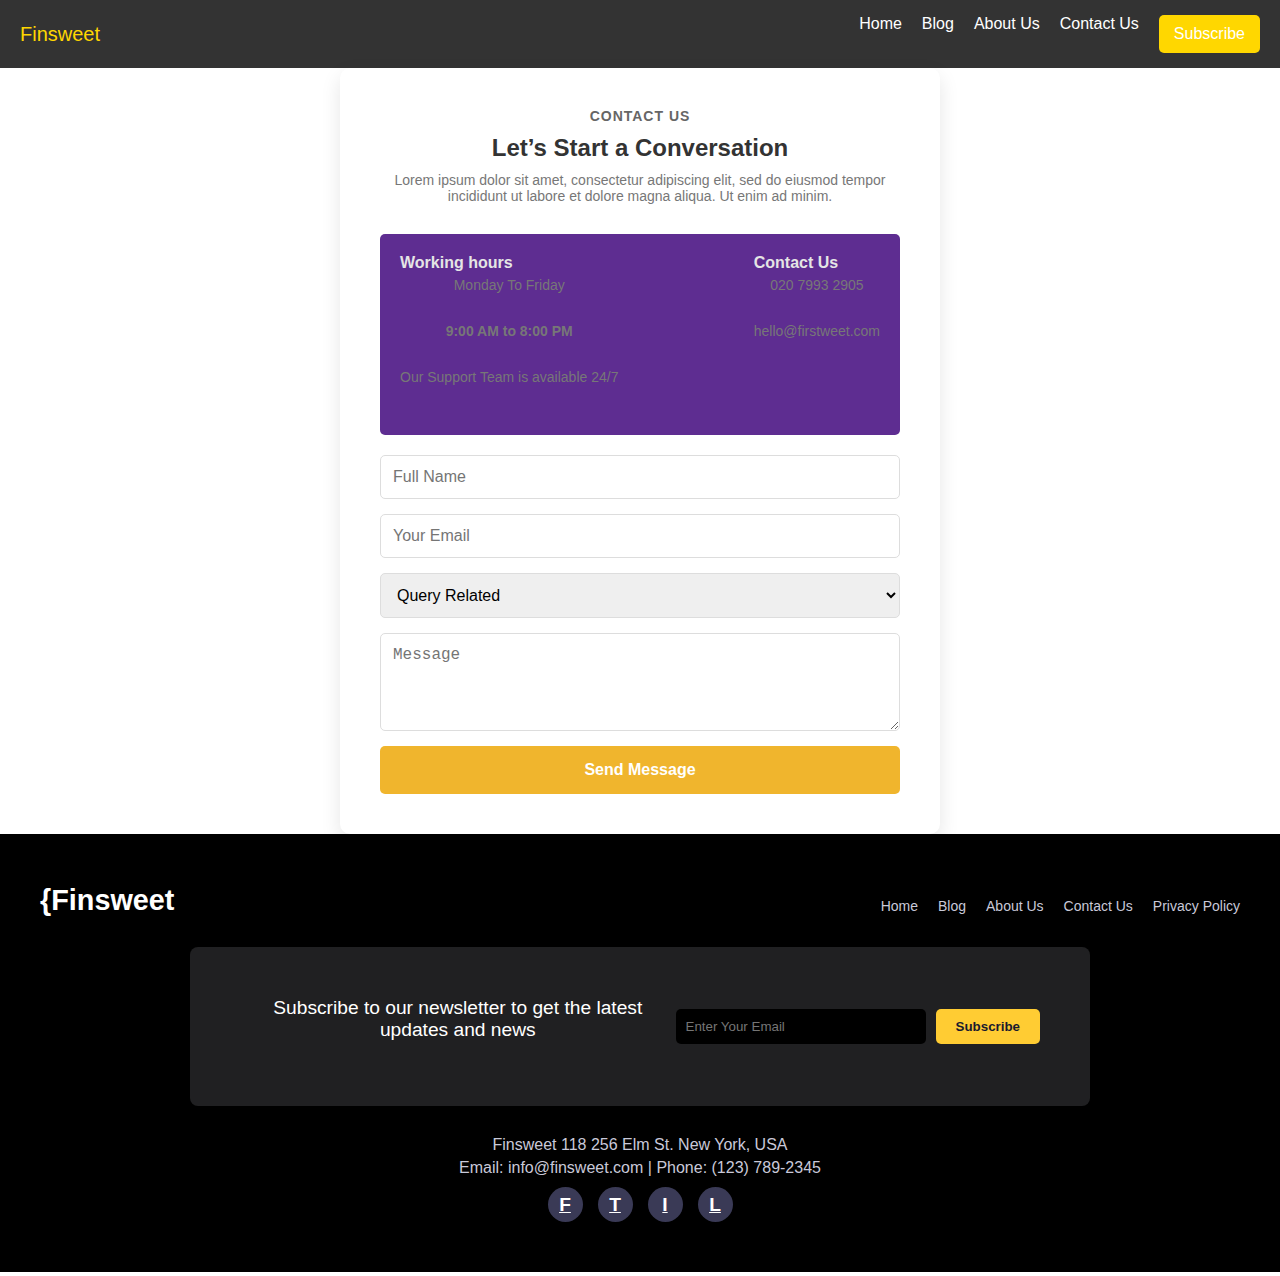
<file: FliperTask/FliperTask/contact.html>
<!DOCTYPE html>
<html lang="en">
<head>
    <meta charset="UTF-8">
    <meta name="viewport" content="width=device-width, initial-scale=1.0">
    <title>Finsweet Blog</title>
    <link rel="stylesheet" href="contact.css">
    <script src="script.js" defer></script>
</head>
<body>
    <nav class="navbar">
        <div class="navbar-brand">Finsweet</div>
        <div class="navbar-menu" id="navbar-menu">
            <a href="index.html">Home</a>
            <a href="blog.html">Blog</a>
            <a href="about.html">About Us</a>
            <a href="contact.html">Contact Us</a>
            <a href="#" class="subscribe-btn">Subscribe</a>
        </div>
        <div class="hamburger" id="hamburger">
            <span></span>
            <span></span>
            <span></span>
        </div>
    </nav>

    <section class="contact-section">
        <div class="contact-container">
            <h5>CONTACT US</h5>
            <h2>Let’s Start a Conversation</h2>
            <p>Lorem ipsum dolor sit amet, consectetur adipiscing elit, sed do eiusmod tempor incididunt ut labore et dolore magna aliqua. Ut enim ad minim.</p>

            <div class="info-section">
                <div class="working-hours">
                    <h4>Working hours</h4>
                    <p>Monday To Friday</p>
                    <p><strong>9:00 AM to 8:00 PM</strong></p>
                    <p>Our Support Team is available 24/7</p>
                </div>
                <div class="contact-info">
                    <h4>Contact Us</h4>
                    <p>020 7993 2905</p>
                    <p>hello@firstweet.com</p>
                </div>
            </div>

            <form class="contact-form">
                <input type="text" placeholder="Full Name" required>
                <input type="email" placeholder="Your Email" required>
                <select required>
                    <option value="">Query Related</option>
                    <option value="product">Product Inquiry</option>
                    <option value="support">Customer Support</option>
                    <option value="other">Other</option>
                </select>
                <textarea placeholder="Message" rows="4" required></textarea>
                <button type="submit">Send Message</button>
            </form>
        </div>
    </section>

<footer class="footer">
    <div class="footer-container">
        <!-- Logo and Navigation Links -->
        <div class="footer-top">
            <div class="footer-logo">{Finsweet</div>
            <ul class="footer-nav">
                <li><a href="index.html">Home</a></li>
                <li><a href="blog.html">Blog</a></li>
                <li><a href="about.html">About Us</a></li>
                <li><a href="contact.html">Contact Us</a></li>
                <li><a href="privacy.html">Privacy Policy</a></li>
            </ul>
        </div>

        <!-- Newsletter Subscription -->
        <div class="newsletter">
            <p>Subscribe to our newsletter to get the latest updates and news</p>
            <form class="subscribe-form">
                <input type="email" placeholder="Enter Your Email" required>
                <button type="submit">Subscribe</button>
            </form>
        </div>

        <!-- Contact Info and Social Icons -->
        <div class="footer-bottom">
            <p>Finsweet 118 256 Elm St. New York, USA</p>
            <p>Email: info@finsweet.com | Phone: (123) 789-2345</p>
            <div class="social-icons">
                <a href="#" class="icon">F</a>
                <a href="#" class="icon">T</a>
                <a href="#" class="icon">I</a>
                <a href="#" class="icon">L</a>
            </div>
        </div>
    </div>
</footer>

    </main>
    <script src="script.js"></script>
    <script src="nav.js"></script>
</body>
</html>
</file>
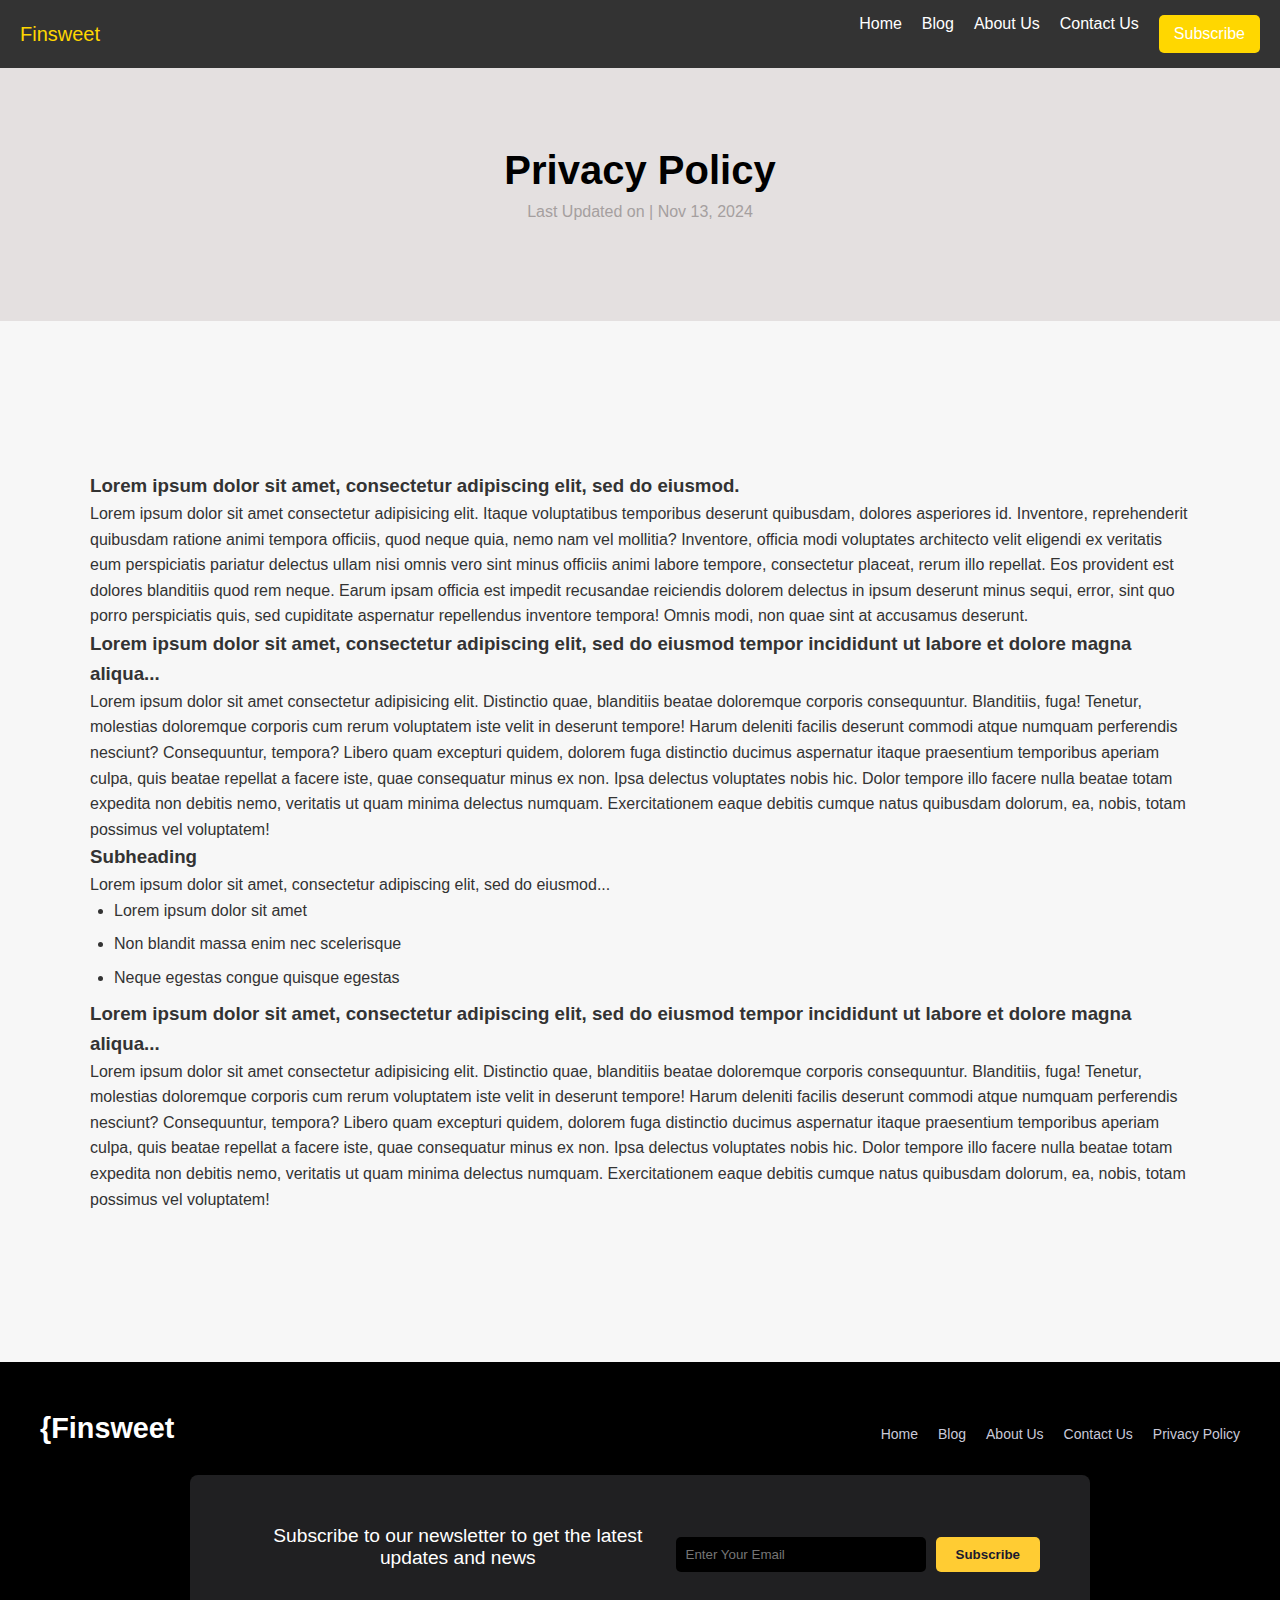
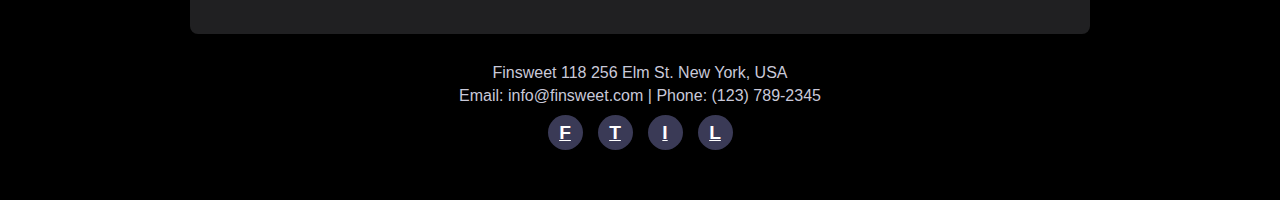
<file: FliperTask/FliperTask/privacy.html>
<!DOCTYPE html>
<html lang="en">
<head>
    <meta charset="UTF-8">
    <meta name="viewport" content="width=device-width, initial-scale=1.0">
    <title>Document</title>
    <link rel="stylesheet" href="privacy.css">
</head>
<body>
    <nav class="navbar">
        <div class="navbar-brand">Finsweet</div>
        <div class="navbar-menu" id="navbar-menu">
            <a href="index.html">Home</a>
            <a href="blog.html">Blog</a>
            <a href="about.html">About Us</a>
            <a href="contact.html">Contact Us</a>
            <a href="#" class="subscribe-btn">Subscribe</a>
        </div>
        <div class="hamburger" id="hamburger">
            <span></span>
            <span></span>
            <span></span>
        </div>
    </nav>

    <!-- Main Content -->
    <main>
        <!-- Hero Section (Already provided in previous code) -->
        <section class="hero-section">
            <div class="hero-content">
                <h2>Privacy Policy</h2>
                <p>Last Updated on | Nov 13, 2024</p>
            </div>
        </section>

        <div class="container">
            <article class="post">

                <section class="post-content">
                    <h3>Lorem ipsum dolor sit amet, consectetur adipiscing elit, sed do eiusmod.</h3>
                    <p>Lorem ipsum dolor sit amet consectetur adipisicing elit. Itaque voluptatibus temporibus deserunt quibusdam, dolores asperiores id. Inventore, reprehenderit quibusdam ratione animi tempora officiis, quod neque quia, nemo nam vel mollitia? Inventore, officia modi voluptates architecto velit eligendi ex veritatis eum perspiciatis pariatur delectus ullam nisi omnis vero sint minus officiis animi labore tempore, consectetur placeat, rerum illo repellat. Eos provident est dolores blanditiis quod rem neque. Earum ipsam officia est impedit recusandae reiciendis dolorem delectus in ipsum deserunt minus sequi, error, sint quo porro perspiciatis quis, sed cupiditate aspernatur repellendus inventore tempora! Omnis modi, non quae sint at accusamus deserunt.</p>
                    
                    <h3>Lorem ipsum dolor sit amet, consectetur adipiscing elit, sed do eiusmod tempor incididunt ut labore et dolore magna aliqua...</h3>
                    <p>Lorem ipsum dolor sit amet consectetur adipisicing elit. Distinctio quae, blanditiis beatae doloremque corporis consequuntur. Blanditiis, fuga! Tenetur, molestias doloremque corporis cum rerum voluptatem iste velit in deserunt tempore! Harum deleniti facilis deserunt commodi atque numquam perferendis nesciunt? Consequuntur, tempora? Libero quam excepturi quidem, dolorem fuga distinctio ducimus aspernatur itaque praesentium temporibus aperiam culpa, quis beatae repellat a facere iste, quae consequatur minus ex non. Ipsa delectus voluptates nobis hic. Dolor tempore illo facere nulla beatae totam expedita non debitis nemo, veritatis ut quam minima delectus numquam. Exercitationem eaque debitis cumque natus quibusdam dolorum, ea, nobis, totam possimus vel voluptatem!</p>

                    <h3>Subheading</h3>
                    <p>Lorem ipsum dolor sit amet, consectetur adipiscing elit, sed do eiusmod...</p>

                    <ul>
                        <li>Lorem ipsum dolor sit amet</li>
                        <li>Non blandit massa enim nec scelerisque</li>
                        <li>Neque egestas congue quisque egestas</li>
                    </ul>

                    <h3>Lorem ipsum dolor sit amet, consectetur adipiscing elit, sed do eiusmod tempor incididunt ut labore et dolore magna aliqua...</h3>
                    <p>Lorem ipsum dolor sit amet consectetur adipisicing elit. Distinctio quae, blanditiis beatae doloremque corporis consequuntur. Blanditiis, fuga! Tenetur, molestias doloremque corporis cum rerum voluptatem iste velit in deserunt tempore! Harum deleniti facilis deserunt commodi atque numquam perferendis nesciunt? Consequuntur, tempora? Libero quam excepturi quidem, dolorem fuga distinctio ducimus aspernatur itaque praesentium temporibus aperiam culpa, quis beatae repellat a facere iste, quae consequatur minus ex non. Ipsa delectus voluptates nobis hic. Dolor tempore illo facere nulla beatae totam expedita non debitis nemo, veritatis ut quam minima delectus numquam. Exercitationem eaque debitis cumque natus quibusdam dolorum, ea, nobis, totam possimus vel voluptatem!</p>

                </section>
            </article>
        </div>
<footer class="footer">
    <div class="footer-container">
        <!-- Logo and Navigation Links -->
        <div class="footer-top">
            <div class="footer-logo">{Finsweet</div>
            <ul class="footer-nav">
                <li><a href="#">Home</a></li>
                <li><a href="#">Blog</a></li>
                <li><a href="#">About Us</a></li>
                <li><a href="#">Contact Us</a></li>
                <li><a href="#">Privacy Policy</a></li>
            </ul>
        </div>

        <!-- Newsletter Subscription -->
        <div class="newsletter">
            <p>Subscribe to our newsletter to get the latest updates and news</p>
            <form class="subscribe-form">
                <input type="email" placeholder="Enter Your Email" required>
                <button type="submit">Subscribe</button>
            </form>
        </div>

        <!-- Contact Info and Social Icons -->
        <div class="footer-bottom">
            <p>Finsweet 118 256 Elm St. New York, USA</p>
            <p>Email: info@finsweet.com | Phone: (123) 789-2345</p>
            <div class="social-icons">
                <a href="#" class="icon">F</a>
                <a href="#" class="icon">T</a>
                <a href="#" class="icon">I</a>
                <a href="#" class="icon">L</a>
            </div>
        </div>
    </div>
</footer>

<script src="nav.js"></script>
    </main>
</body>
</html>
</file>
<file: FliperTask/FliperTask/contact.css>
/* Reset */
* {
    margin: 0;
    padding: 0;
    box-sizing: border-box;
}

body {
    font-family: Arial, sans-serif;
    color: #333;
}

.container {
    max-width: 1200px;
    margin: 0 auto;
    padding: 0 20px;
}

.header {
    background: #1a1a1a;
    color: #fff;
    padding: 10px 0;
    display: flex;
    justify-content: space-between;
    align-items: center;
}


.navbar {
    display: flex;
    align-items: center;
    justify-content: space-between;
    padding: 15px 20px;
    background-color: #333;
    color: white;
}

.navbar-brand {
    font-size: 20px;
    color: #ffd700;
}

.navbar-menu {
    display: flex;
    gap: 20px;
}

.navbar-menu a {
    color: white;
    text-decoration: none;
    font-size: 16px;
}

.subscribe-btn {
    background-color: #ffd700;
    padding: 10px 15px;
    border-radius: 5px;
    color: black;
}

.hamburger {
    display: none;
    flex-direction: column;
    cursor: pointer;
}

.hamburger span {
    width: 25px;
    height: 3px;
    background-color: white;
    margin: 4px;
}

/* Responsive */
@media (max-width: 768px) {
    .navbar-menu {
        display: none;
        flex-direction: column;
        gap: 10px;
        position: absolute;
        top: 60px;
        right: 20px;
        background-color: #333;
        padding: 15px;
        border-radius: 5px;
    }

    .navbar-menu.active {
        display: flex;
    }

    .hamburger {
        display: flex;
    }
}

.contact-section {
    margin: auto;
    justify-content: center;
    align-items: center;
    width: 100%;
    max-width: 600px;
    padding: 40px;
    background-color: #ffffff;
    box-shadow: 0px 8px 20px rgba(0, 0, 0, 0.1);
    border-radius: 10px;
    animation: fadeIn 1.5s ease-in-out;
}

.contact-container h5 {
    text-transform: uppercase;
    color: #666;
    font-size: 14px;
    letter-spacing: 1px;
    margin-bottom: 10px;
    text-align: center;
}

.contact-container h2 {
    font-size: 24px;
    color: #333;
    text-align: center;
    margin-bottom: 10px;
}

.contact-container p {
    font-size: 14px;
    color: #777;
    text-align: center;
    margin-bottom: 30px;
}

.info-section {
    display: flex;
    justify-content: space-between;
    background-color: #5e2d91;
    color: white;
    padding: 20px;
    border-radius: 5px;
    margin-bottom: 20px;
}

.info-section div {
    text-align: left;
}

.info-section h4 {
    font-size: 16px;
    color: #e5e5e5;
    margin-bottom: 5px;
}

.contact-form {
    display: flex;
    flex-direction: column;
}

.contact-form input,
.contact-form select,
.contact-form textarea {
    font-size: 16px;
    padding: 12px;
    margin-bottom: 15px;
    border: 1px solid #ddd;
    border-radius: 5px;
    transition: box-shadow 0.3s ease;
}

.contact-form input:focus,
.contact-form select:focus,
.contact-form textarea:focus {
    outline: none;
    box-shadow: 0px 0px 5px rgba(0, 0, 0, 0.2);
}

.contact-form button {
    padding: 15px;
    font-size: 16px;
    font-weight: bold;
    color: white;
    background-color: #f0b52d;
    border: none;
    border-radius: 5px;
    cursor: pointer;
    transition: background-color 0.3s ease, transform 0.3s ease;
}

.contact-form button:hover {
    background-color: #d49c1e;
    transform: translateY(-2px);
}

/* Animations */
@keyframes fadeIn {
    from {
        opacity: 0;
        transform: translateY(20px);
    }
    to {
        opacity: 1;
        transform: translateY(0);
    }
}
/* General Footer Styling */
.footer {
    background-color: #000;
    color: #c9c9d9;
    padding: 50px 20px;
    text-align: center;
    font-family: Arial, sans-serif;
}

.footer-container {
    max-width: 1200px;
    margin: 0 auto;
}

.footer-top {
    display: flex;
    justify-content: space-between;
    align-items: center;
    flex-wrap: wrap;
    margin-bottom: 30px;
}

.footer-logo {
    font-size: 1.8rem;
    font-weight: bold;
    color: #ffffff;
}

.footer-nav {
    list-style: none;
    padding: 0;
    display: flex;
    gap: 20px;
    margin-top: 10px;
}

.footer-nav a {
    color: #c9c9d9;
    text-decoration: none;
    font-size: 14px;
    font-weight: 500;
    transition: color 0.3s ease;
}

.footer-nav a:hover {
    color: #ffcc33;
}

/* Newsletter Subscription */
.newsletter {
    display: flex;
    background-color: #202022;
    padding: 50px;
    border-radius: 8px;
    max-width: 900px;
    margin: 20px auto;
}

.newsletter p {
    font-size: 1.2rem;
    margin-bottom: 15px;
    color: #ffffff;
}

.subscribe-form {
    display: flex;
    align-items: center;
    gap: 10px;
    flex-wrap: nowrap;
    justify-content: center;
}

.subscribe-form input[type="email"] {
    padding: 10px;
    background-color: #000;
    color: #fff;
    border: none;
    border-radius: 5px;
    outline: none;
    width: 250px;
    max-width: 100%;
}

.subscribe-form button {
    padding: 10px 20px;
    background-color: #ffcc33;
    border: none;
    border-radius: 5px;
    color: #1a1a2e;
    font-weight: bold;
    cursor: pointer;
    transition: background-color 0.3s ease, transform 0.3s ease;
}

.subscribe-form button:hover {
    background-color: #ffc107;
    transform: scale(1.05);
}

/* Footer Bottom */
.footer-bottom {
    margin-top: 30px;
}

.footer-bottom p {
    margin: 5px 0;
    color: #c9c9d9;
}

/* Social Icons */
.social-icons {
    display: flex;
    gap: 15px;
    justify-content: center;
    margin-top: 10px;
}

.social-icons .icon {
    display: inline-block;
    width: 35px;
    height: 35px;
    border-radius: 50%;
    background-color: #3a3a56;
    color: #ffffff;
    line-height: 35px;
    text-align: center;
    font-weight: bold;
    font-size: 1.2rem;
    transition: background-color 0.3s ease, transform 0.3s ease;
}

.social-icons .icon:hover {
    background-color: #ffcc33;
    color: #1a1a2e;
    transform: translateY(-5px);
}

/* Responsive Design */
@media (max-width: 768px) {
    .footer-top {
        flex-direction: column;
        text-align: center;
        gap: 15px;
    }

    .footer-nav {
        flex-direction: column;
        gap: 10px;
        display: flex;
    }

    .subscribe-form {
        flex-wrap: wrap;

        /* flex-direction: column; */
    }
    .newsletter{
        display: contents;
    }
}


.social-link .fa-facebook-f:hover {
    color: blue;
}

.social-link a>i .fa-twitter:hover {
    color: rgb(67, 211, 236);
}

.social-link .fa-instagram:hover {
    color: #fd1d1d;
}
.social-link .fa-linkedin-in:hover{
    color: blue;
}
</file>
<file: FliperTask/FliperTask/privacy.css>
/* Reset */
* {
    margin: 0;
    padding: 0;
    box-sizing: border-box;
}

body {
    font-family: Arial, sans-serif;
    color: #333;
    background-color: #f7f7f7;
}
.header {
    background-color: #2C2E43;
    padding: 1rem;
}

.container {
    width: 90%;
    max-width: 1100px;
    margin: 0 auto;
}


.navbar {
    display: flex;
    align-items: center;
    justify-content: space-between;
    padding: 15px 20px;
    background-color: #333;
    color: white;
}

.navbar-brand {
    font-size: 20px;
    color: #ffd700;
}

.navbar-menu {
    display: flex;
    gap: 20px;
}

.navbar-menu a {
    color: white;
    text-decoration: none;
    font-size: 16px;
}

.subscribe-btn {
    background-color: #ffd700;
    padding: 10px 15px;
    border-radius: 5px;
    color: black;
}

.hamburger {
    display: none;
    flex-direction: column;
    cursor: pointer;
}

.hamburger span {
    width: 25px;
    height: 3px;
    background-color: white;
    margin: 4px;
}

/* Responsive */
@media (max-width: 768px) {
    .navbar-menu {
        display: none;
        flex-direction: column;
        gap: 10px;
        position: absolute;
        top: 60px;
        right: 20px;
        background-color: #333;
        padding: 15px;
        border-radius: 5px;
    }

    .navbar-menu.active {
        display: flex;
    }

    .hamburger {
        display: flex;
    }
}

/* Hero Section with Overlay */
.hero-section {
    position: relative;
    background-position: center;
    color: white;
    padding: 80px 20px;
    text-align: center;
    display: flex;
    align-items: center;
    justify-content: center;
    min-height: 20vh;
}

.hero-section::before {
    content: '';
    position: absolute;
    top: 0;
    left: 0;
    width: 100%;
    height: 100%;
    background-color: rgb(228, 224, 224);
    /* Black overlay with 50% opacity */
    z-index: 1;
}

.hero-content {
    position: relative;
    z-index: 2;
    animation: fadeIn 1s ease;
}

.hero-content h2 {
    color: #000;
    font-size: 2.5rem;
    margin-bottom: 10px;
    animation: slideIn 1s ease;
}

.hero-content p {
    color: #a59f9f;
    margin-bottom: 20px;
}

.read-more {
    color: #000;
    text-decoration: none;
    transition: color 0.3s;
}

.read-more:hover {
    color: #ffd65b;
}


/* Main content styling */
.main-content {
    padding: 2rem 0;
}
.head{
    background-color: whitesmoke;
}

.post-header {
    color: #A0A0A0;
    text-align: center;
}
.post-header .author{
    color: #9000f0;
    font-size: 20px;
    font-weight: 600;
}

.post-title {
    font-size: 2rem;
    text-align: center;
    color: #333;
    margin: 0.5rem 0;
}
.post-title span{
    text-align: left;
}

.category {
    color: #000;
    font-size: 20px;
    font-weight: 600;
    text-align: left;
    margin-left: 310px;
    margin-bottom: 1rem;
}


.post-content {
    padding: 150px 0 150px 0;
    line-height: 1.6;
}

.post-content ul {
    list-style-type: disc;
    padding-left: 1.5rem;
}

.post-content ul li {
    margin-bottom: 0.5rem;
}

/* Responsive design */
@media (max-width: 768px) {
    .navbar {
        display: flex;
        flex-direction: column;
    }
    .category{
        padding-top: 30px;
        margin-left: 40px;
    }
}

/* General Footer Styling */
.footer {
    background-color: #000;
    color: #c9c9d9;
    padding: 50px 20px;
    text-align: center;
    font-family: Arial, sans-serif;
}

.footer-container {
    max-width: 1200px;
    margin: 0 auto;
}

.footer-top {
    display: flex;
    justify-content: space-between;
    align-items: center;
    flex-wrap: wrap;
    margin-bottom: 30px;
}

.footer-logo {
    font-size: 1.8rem;
    font-weight: bold;
    color: #ffffff;
}

.footer-nav {
    list-style: none;
    padding: 0;
    display: flex;
    gap: 20px;
    margin-top: 10px;
}

.footer-nav a {
    color: #c9c9d9;
    text-decoration: none;
    font-size: 14px;
    font-weight: 500;
    transition: color 0.3s ease;
}

.footer-nav a:hover {
    color: #ffcc33;
}

/* Newsletter Subscription */
.newsletter {
    display: flex;
    background-color: #202022;
    padding: 50px;
    border-radius: 8px;
    max-width: 900px;
    margin: 20px auto;
}

.newsletter p {
    font-size: 1.2rem;
    margin-bottom: 15px;
    color: #ffffff;
}

.subscribe-form {
    display: flex;
    align-items: center;
    gap: 10px;
    flex-wrap: nowrap;
    justify-content: center;
}

.subscribe-form input[type="email"] {
    padding: 10px;
    background-color: #000;
    color: #fff;
    border: none;
    border-radius: 5px;
    outline: none;
    width: 250px;
    max-width: 100%;
}

.subscribe-form button {
    padding: 10px 20px;
    background-color: #ffcc33;
    border: none;
    border-radius: 5px;
    color: #1a1a2e;
    font-weight: bold;
    cursor: pointer;
    transition: background-color 0.3s ease, transform 0.3s ease;
}

.subscribe-form button:hover {
    background-color: #ffc107;
    transform: scale(1.05);
}

/* Footer Bottom */
.footer-bottom {
    margin-top: 30px;
}

.footer-bottom p {
    margin: 5px 0;
    color: #c9c9d9;
}

/* Social Icons */
.social-icons {
    display: flex;
    gap: 15px;
    justify-content: center;
    margin-top: 10px;
}

.social-icons .icon {
    display: inline-block;
    width: 35px;
    height: 35px;
    border-radius: 50%;
    background-color: #3a3a56;
    color: #ffffff;
    line-height: 35px;
    text-align: center;
    font-weight: bold;
    font-size: 1.2rem;
    transition: background-color 0.3s ease, transform 0.3s ease;
}

.social-icons .icon:hover {
    background-color: #ffcc33;
    color: #1a1a2e;
    transform: translateY(-5px);
}

/* Responsive Design */
@media (max-width: 768px) {
    .footer-top {
        flex-direction: column;
        text-align: center;
        gap: 15px;
    }

    .footer-nav {
        flex-direction: column;
        gap: 10px;
        display: flex;
    }

    .subscribe-form {
        flex-wrap: wrap;

        /* flex-direction: column; */
    }
    .newsletter{
        display: contents;
    }
}
</file>
